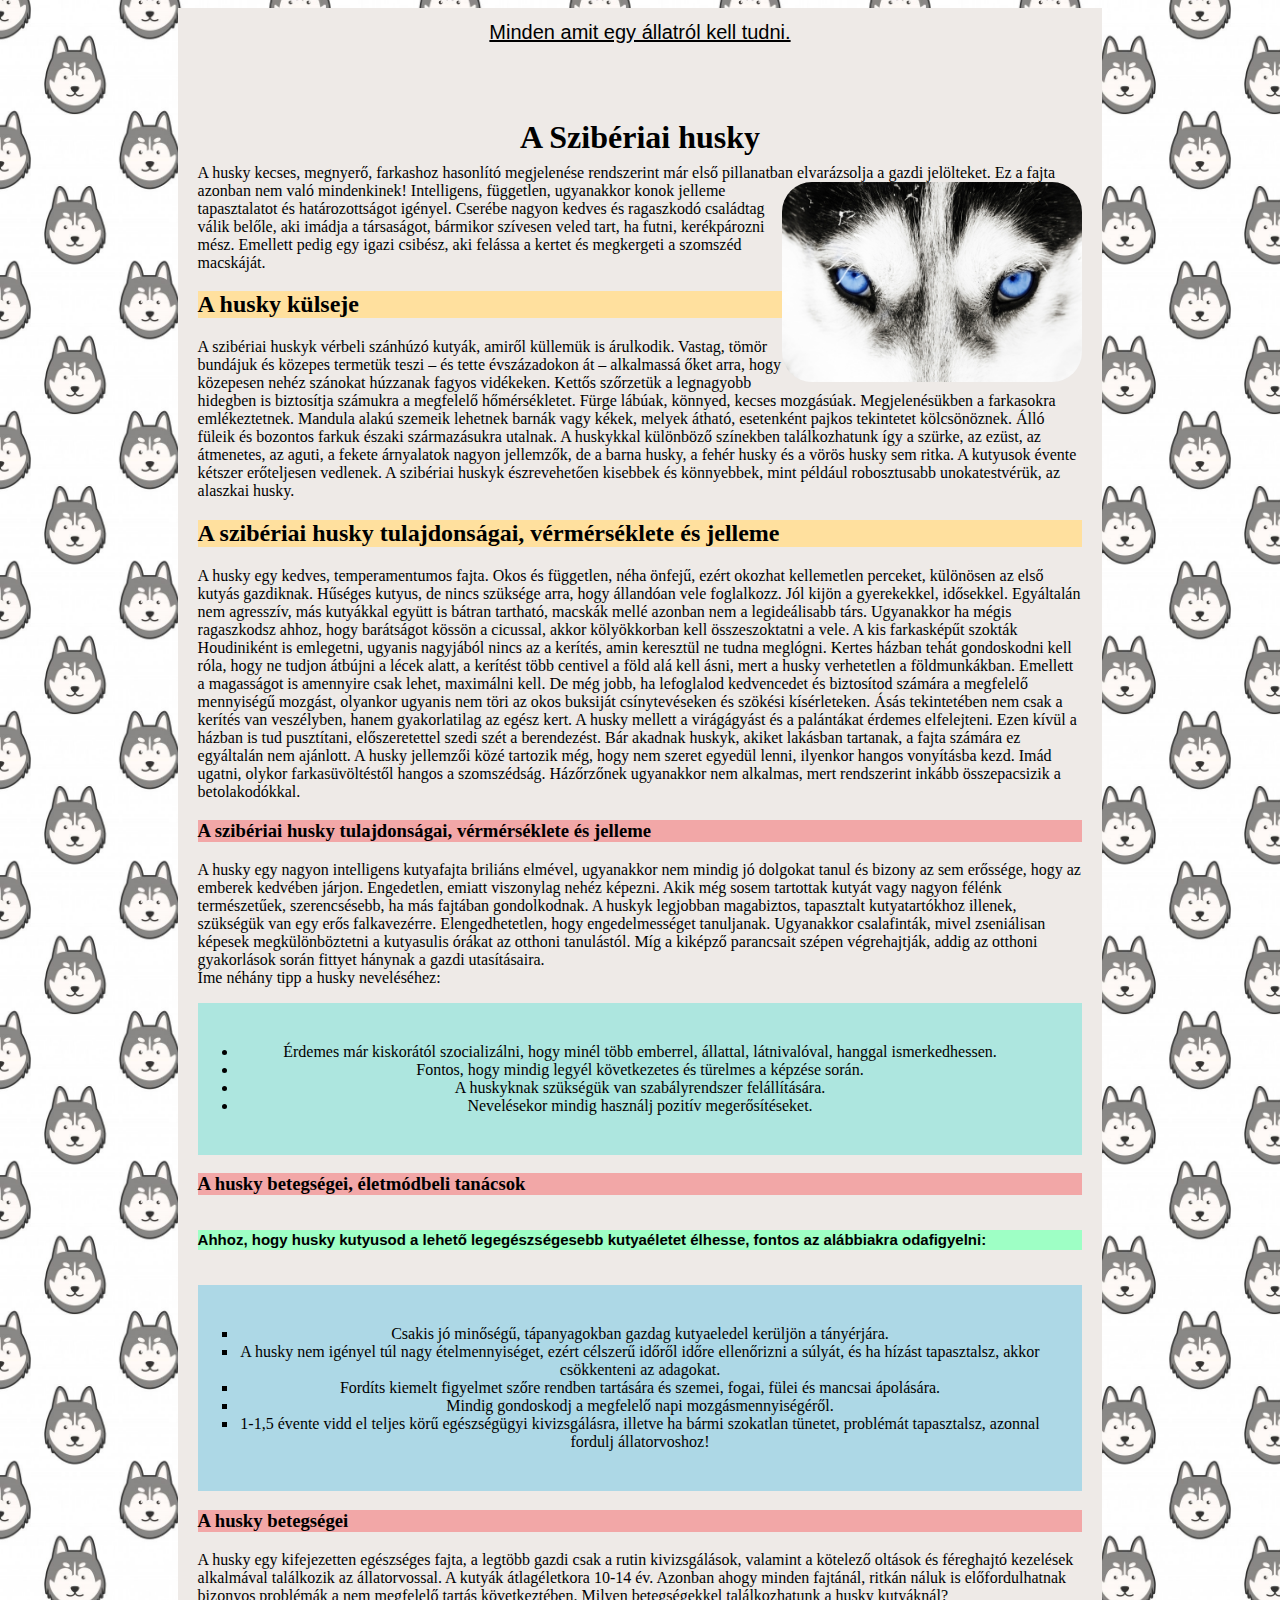
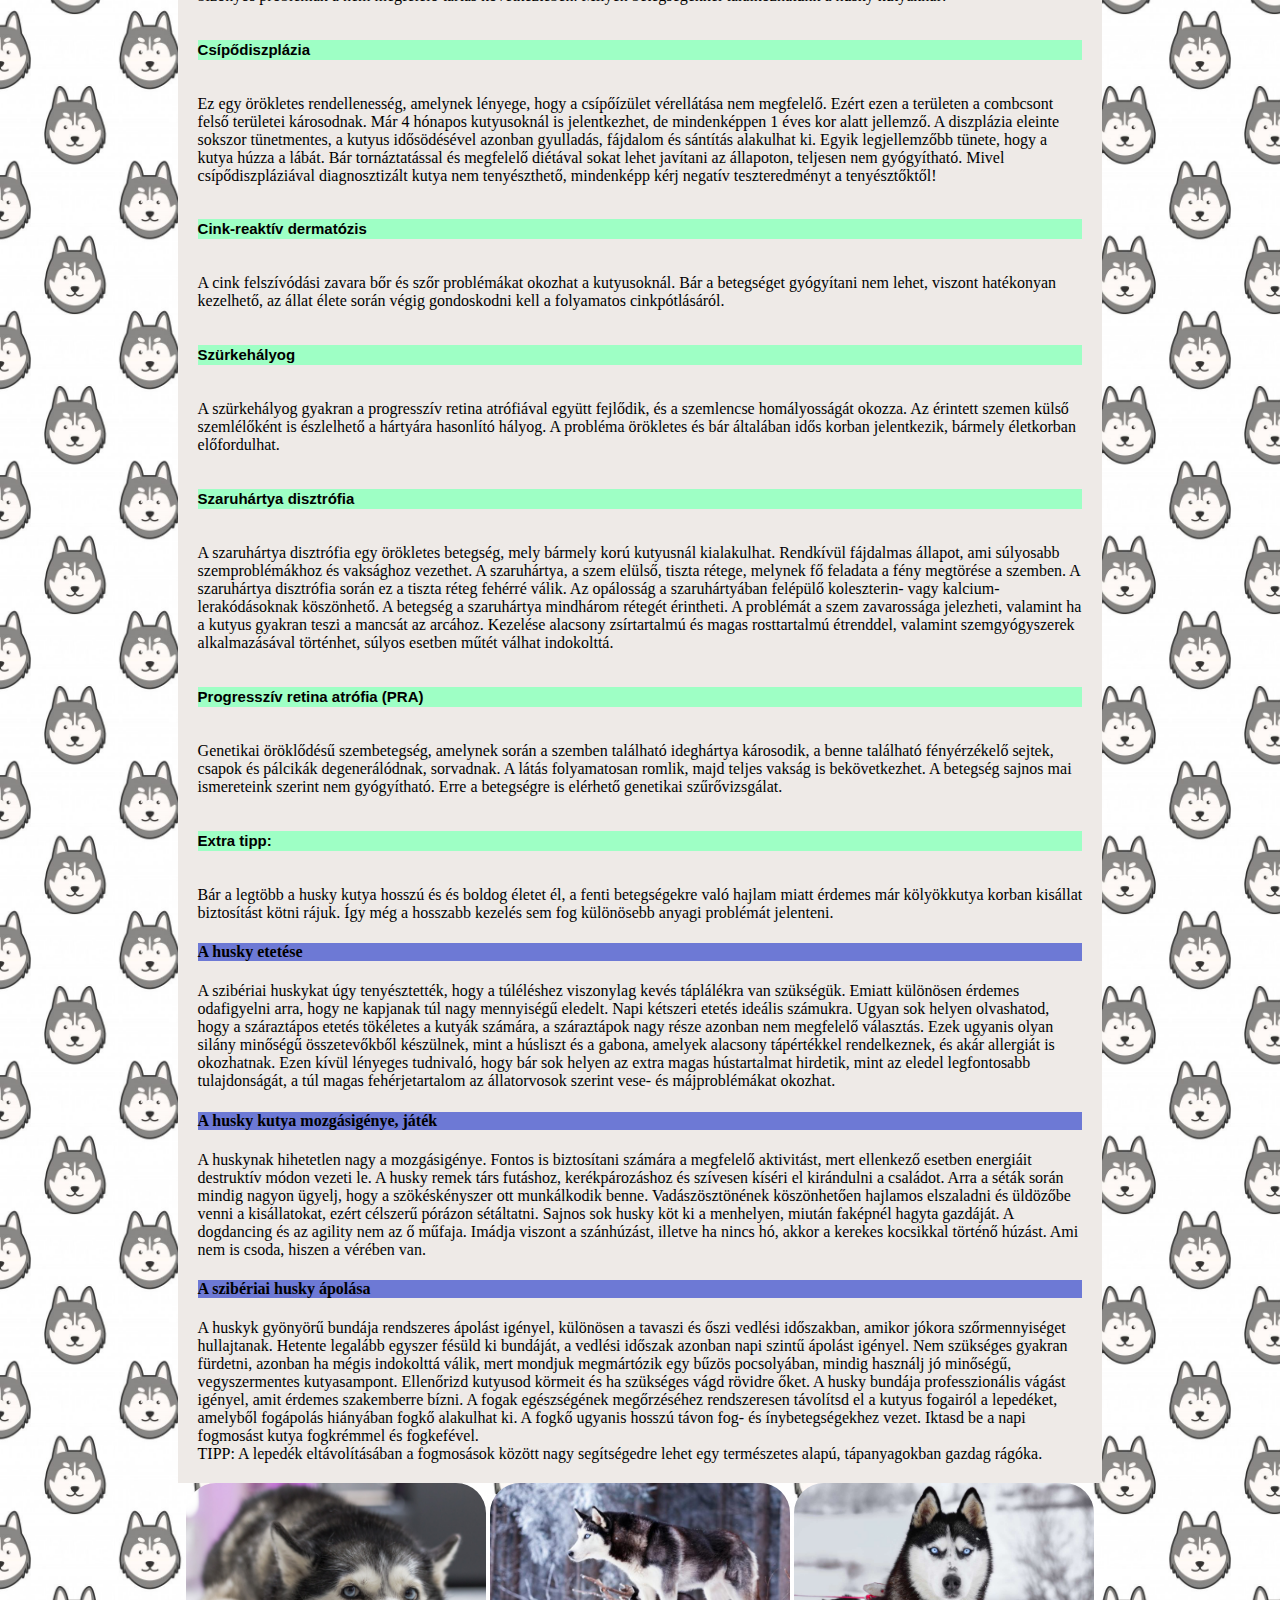
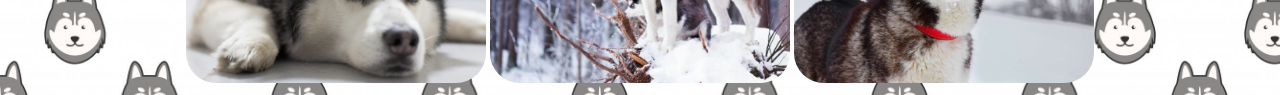
<file: husky/index.html>
<!DOCTYPE html>
<html lang="hu">

<head>
    <link rel="stylesheet" href="allat.css">
    <meta charset="UTF-8">
    <meta http-equiv="X-UA-Compatible" content="IE=edge">
    <meta name="viewport" content="width=device-width, initial-scale=1.0">
    <meta name="author" content="Lorge András">
    <title>Allat</title>
</head>










<body>
    <main>
        <header>
            Minden amit egy állatról kell tudni.
        </header>
        <h1>A Szibériai husky</h1>
        A husky kecses, megnyerő, farkashoz hasonlító megjelenése rendszerint már első pillanatban elvarázsolja a gazdi
        jelölteket.
        <picture>
            <source srcset="./img/husky4.jpg" media="(max-width: 600px)">
            <source srcset="./img/husky4.jpg media=" (max-width: 1500px)">
            <source srcset="./img/husky4.jpg">
            <img src="./img/husky4.jpg" alt="husky" height="150px" width="200px" align="right">
        </picture>
        Ez a fajta azonban nem való mindenkinek! Intelligens, független, ugyanakkor konok jelleme tapasztalatot és
        határozottságot igényel. Cserébe nagyon kedves és ragaszkodó családtag válik belőle, aki imádja a társaságot,
        bármikor szívesen veled tart, ha futni, kerékpározni mész. Emellett pedig egy igazi csibész, aki felássa a
        kertet és megkergeti a szomszéd macskáját.





        <h2>A husky külseje</h2>
        A szibériai huskyk vérbeli szánhúzó kutyák, amiről küllemük is árulkodik. Vastag, tömör bundájuk és közepes
        termetük teszi – és tette évszázadokon át – alkalmassá őket arra, hogy közepesen nehéz szánokat húzzanak fagyos
        vidékeken. Kettős szőrzetük a legnagyobb hidegben is biztosítja számukra a megfelelő hőmérsékletet. Fürge
        lábúak, könnyed, kecses mozgásúak.
        Megjelenésükben a farkasokra emlékeztetnek. Mandula alakú szemeik lehetnek barnák vagy kékek, melyek átható,
        esetenként pajkos tekintetet kölcsönöznek. Álló füleik és bozontos farkuk északi származásukra utalnak.
        A huskykkal különböző színekben találkozhatunk így a szürke, az ezüst, az átmenetes, az aguti, a fekete
        árnyalatok nagyon jellemzők, de a barna husky, a fehér husky és a vörös husky sem ritka. A kutyusok évente
        kétszer erőteljesen vedlenek.
        A szibériai huskyk észrevehetően kisebbek és könnyebbek, mint például robosztusabb unokatestvérük, az alaszkai
        husky.


        <h2>A szibériai husky tulajdonságai, vérmérséklete és jelleme</h2>
        A husky egy kedves, temperamentumos fajta. Okos és független, néha önfejű, ezért okozhat kellemetlen perceket,
        különösen az első kutyás gazdiknak.
        Hűséges kutyus, de nincs szüksége arra, hogy állandóan vele foglalkozz. Jól kijön a gyerekekkel, idősekkel.
        Egyáltalán nem agresszív, más kutyákkal együtt is bátran tartható, macskák mellé azonban nem a legideálisabb
        társ. Ugyanakkor ha mégis ragaszkodsz ahhoz, hogy barátságot kössön a cicussal, akkor kölyökkorban kell
        összeszoktatni a vele.
        A kis farkasképűt szokták Houdiniként is emlegetni, ugyanis nagyjából nincs az a kerítés, amin keresztül ne
        tudna meglógni. Kertes házban tehát gondoskodni kell róla, hogy ne tudjon átbújni a lécek alatt, a kerítést több
        centivel a föld alá kell ásni, mert a husky verhetetlen a földmunkákban. Emellett a magasságot is amennyire csak
        lehet, maximálni kell. De még jobb, ha lefoglalod kedvencedet és biztosítod számára a megfelelő mennyiségű
        mozgást, olyankor ugyanis nem töri az okos buksiját csínytevéseken és szökési kísérleteken.
        Ásás tekintetében nem csak a kerítés van veszélyben, hanem gyakorlatilag az egész kert. A husky mellett a
        virágágyást és a palántákat érdemes elfelejteni. Ezen kívül a házban is tud pusztítani, előszeretettel szedi
        szét a berendezést. Bár akadnak huskyk, akiket lakásban tartanak, a fajta számára ez egyáltalán nem ajánlott.
        A husky jellemzői közé tartozik még, hogy nem szeret egyedül lenni, ilyenkor hangos vonyításba kezd. Imád
        ugatni, olykor farkasüvöltéstől hangos a szomszédság. Házőrzőnek ugyanakkor nem alkalmas, mert rendszerint
        inkább összepacsizik a betolakodókkal.


        <h3>A szibériai husky tulajdonságai, vérmérséklete és jelleme</h3>
        A husky egy nagyon intelligens kutyafajta briliáns elmével, ugyanakkor nem mindig jó dolgokat tanul és bizony az
        sem erőssége, hogy az emberek kedvében járjon. Engedetlen, emiatt viszonylag nehéz képezni.
        Akik még sosem tartottak kutyát vagy nagyon félénk természetűek, szerencsésebb, ha más fajtában gondolkodnak. A
        huskyk legjobban magabiztos, tapasztalt kutyatartókhoz illenek, szükségük van egy erős falkavezérre.
        Elengedhetetlen, hogy engedelmességet tanuljanak. Ugyanakkor csalafinták, mivel zseniálisan képesek
        megkülönböztetni a kutyasulis órákat az otthoni tanulástól. Míg a kiképző parancsait szépen végrehajtják, addig
        az otthoni gyakorlások során fittyet hánynak a gazdi utasításaira.
        <br>Íme néhány tipp a husky neveléséhez:

        <ul id="myHeader1">
            <li>Érdemes már kiskorától szocializálni, hogy minél több emberrel, állattal, látnivalóval, hanggal
                ismerkedhessen.</li>
            <li>Fontos, hogy mindig legyél következetes és türelmes a képzése során.</li>
            <li>A huskyknak szükségük van szabályrendszer felállítására.</li>
            <li>Nevelésekor mindig használj pozitív megerősítéseket.</li>
        </ul>



        <h3>A husky betegségei, életmódbeli tanácsok</h3>
        <!--ide is szamozasnelkuli felsorolas jojjon-->

        <h6>Ahhoz, hogy husky kutyusod a lehető legegészségesebb kutyaéletet élhesse, fontos az alábbiakra odafigyelni:
        </h6>
        <ul id="myHeader2">
            <li>Csakis jó minőségű, tápanyagokban gazdag kutyaeledel kerüljön a tányérjára.</li>
            <li>A husky nem igényel túl nagy ételmennyiséget, ezért célszerű időről időre ellenőrizni a súlyát, és ha
                hízást tapasztalsz, akkor csökkenteni az adagokat.</li>
            <li>Fordíts kiemelt figyelmet szőre rendben tartására és szemei, fogai, fülei és mancsai ápolására.</li>
            <li>Mindig gondoskodj a megfelelő napi mozgásmennyiségéről.</li>
            <li>1-1,5 évente vidd el teljes körű egészségügyi kivizsgálásra, illetve ha bármi szokatlan tünetet,
                problémát tapasztalsz, azonnal fordulj állatorvoshoz!</li>
        </ul>


        <h3>A husky betegségei</h3>
        <!--felsorolas jon ide nem szamozott-->
        A husky egy kifejezetten egészséges fajta, a legtöbb gazdi csak a rutin kivizsgálások, valamint a kötelező
        oltások és féreghajtó kezelések alkalmával találkozik az állatorvossal. A kutyák átlagéletkora 10-14 év. Azonban
        ahogy minden fajtánál, ritkán náluk is előfordulhatnak bizonyos problémák a nem megfelelő tartás következtében.
        Milyen betegségekkel találkozhatunk a husky kutyáknál?
        <h6>Csípődiszplázia</h6>
        Ez egy örökletes rendellenesség, amelynek lényege, hogy a csípőízület vérellátása nem megfelelő. Ezért ezen a
        területen a combcsont felső területei károsodnak. Már 4 hónapos kutyusoknál is jelentkezhet, de mindenképpen 1
        éves kor alatt jellemző.
        A diszplázia eleinte sokszor tünetmentes, a kutyus idősödésével azonban gyulladás, fájdalom és sántítás
        alakulhat ki. Egyik legjellemzőbb tünete, hogy a kutya húzza a lábát. Bár tornáztatással és megfelelő diétával
        sokat lehet javítani az állapoton, teljesen nem gyógyítható.
        Mivel csípődiszpláziával diagnosztizált kutya nem tenyészthető, mindenképp kérj negatív teszteredményt a
        tenyésztőktől!
        <h6>Cink-reaktív dermatózis</h6>
        A cink felszívódási zavara bőr és szőr problémákat okozhat a kutyusoknál. Bár a betegséget gyógyítani nem lehet,
        viszont hatékonyan kezelhető, az állat élete során végig gondoskodni kell a folyamatos cinkpótlásáról.
        <h6>Szürkehályog</h6>
        A szürkehályog gyakran a progresszív retina atrófiával együtt fejlődik, és a szemlencse homályosságát okozza. Az
        érintett szemen külső szemlélőként is észlelhető a hártyára hasonlító hályog. A probléma örökletes és bár
        általában idős korban jelentkezik, bármely életkorban előfordulhat.
        <h6>Szaruhártya disztrófia</h6>
        A szaruhártya disztrófia egy örökletes betegség, mely bármely korú kutyusnál kialakulhat. Rendkívül fájdalmas
        állapot, ami súlyosabb szemproblémákhoz és vaksághoz vezethet. A szaruhártya, a szem elülső, tiszta rétege,
        melynek fő feladata a fény megtörése a szemben. A szaruhártya disztrófia során ez a tiszta réteg fehérré válik.
        Az opálosság a szaruhártyában felépülő koleszterin- vagy kalcium-lerakódásoknak köszönhető. A betegség a
        szaruhártya mindhárom rétegét érintheti. A problémát a szem zavarossága jelezheti, valamint ha a kutyus gyakran
        teszi a mancsát az arcához. Kezelése alacsony zsírtartalmú és magas rosttartalmú étrenddel, valamint
        szemgyógyszerek alkalmazásával történhet, súlyos esetben műtét válhat indokolttá.
        <h6>Progresszív retina atrófia (PRA)</h6>
        Genetikai öröklődésű szembetegség, amelynek során a szemben található ideghártya károsodik, a benne található
        fényérzékelő sejtek, csapok és pálcikák degenerálódnak, sorvadnak. A látás folyamatosan romlik, majd teljes
        vakság is bekövetkezhet. A betegség sajnos mai ismereteink szerint nem gyógyítható. Erre a betegségre is
        elérhető genetikai szűrővizsgálat.
        <h6>Extra tipp:</h6>
        Bár a legtöbb a husky kutya hosszú és és boldog életet él, a fenti betegségekre való hajlam miatt érdemes már
        kölyökkutya korban kisállat biztosítást kötni rájuk. Így még a hosszabb kezelés sem fog különösebb anyagi
        problémát jelenteni.

        <h4>A husky etetése</h4>
        A szibériai huskykat úgy tenyésztették, hogy a túléléshez viszonylag kevés táplálékra van szükségük. Emiatt
        különösen érdemes odafigyelni arra, hogy ne kapjanak túl nagy mennyiségű eledelt.
        Napi kétszeri etetés ideális számukra.
        Ugyan sok helyen olvashatod, hogy a száraztápos etetés tökéletes a kutyák számára, a száraztápok nagy része
        azonban nem megfelelő választás. Ezek ugyanis olyan silány minőségű összetevőkből készülnek, mint a húsliszt és
        a gabona, amelyek alacsony tápértékkel rendelkeznek, és akár allergiát is okozhatnak. Ezen kívül lényeges
        tudnivaló, hogy bár sok helyen az extra magas hústartalmat hirdetik, mint az eledel legfontosabb tulajdonságát,
        a túl magas fehérjetartalom az állatorvosok szerint vese- és májproblémákat okozhat.



        <h4>A husky kutya mozgásigénye, játék</h4>

        A huskynak hihetetlen nagy a mozgásigénye. Fontos is biztosítani számára a megfelelő aktivitást, mert ellenkező
        esetben energiáit destruktív módon vezeti le. A husky remek társ futáshoz, kerékpározáshoz és szívesen kíséri el
        kirándulni a családot.
        Arra a séták során mindig nagyon ügyelj, hogy a szökéskényszer ott munkálkodik benne. Vadászösztönének
        köszönhetően hajlamos elszaladni és üldözőbe venni a kisállatokat, ezért célszerű pórázon sétáltatni. Sajnos sok
        husky köt ki a menhelyen, miután faképnél hagyta gazdáját.
        A dogdancing és az agility nem az ő műfaja. Imádja viszont a szánhúzást, illetve ha nincs hó, akkor a kerekes
        kocsikkal történő húzást. Ami nem is csoda, hiszen a vérében van.



        <h4>A szibériai husky ápolása</h4>
        A huskyk gyönyörű bundája rendszeres ápolást igényel, különösen a tavaszi és őszi vedlési időszakban, amikor
        jókora szőrmennyiséget hullajtanak.

        Hetente legalább egyszer fésüld ki bundáját, a vedlési időszak azonban napi szintű ápolást igényel.
        Nem szükséges gyakran fürdetni, azonban ha mégis indokolttá válik, mert mondjuk megmártózik egy bűzös
        pocsolyában, mindig használj jó minőségű, vegyszermentes kutyasampont.
        Ellenőrizd kutyusod körmeit és ha szükséges vágd rövidre őket.
        A husky bundája professzionális vágást igényel, amit érdemes szakemberre bízni.
        A fogak egészségének megőrzéséhez rendszeresen távolítsd el a kutyus fogairól a lepedéket, amelyből fogápolás
        hiányában fogkő alakulhat ki. A fogkő ugyanis hosszú távon fog- és ínybetegségekhez vezet. Iktasd be a napi
        fogmosást kutya fogkrémmel és fogkefével.
        <br> TIPP: A lepedék eltávolításában a fogmosások között nagy segítségedre lehet egy természetes alapú,
        tápanyagokban gazdag rágóka.





    </main>
    <footer>

        <img src="./img/husky1.jpg" alt="husky">
        <img src="./img/husky5.jpg" alt="husky">
        <img src="./img/husky3.jpg" alt="husky">

    </footer>
</body>

</html>
</file>
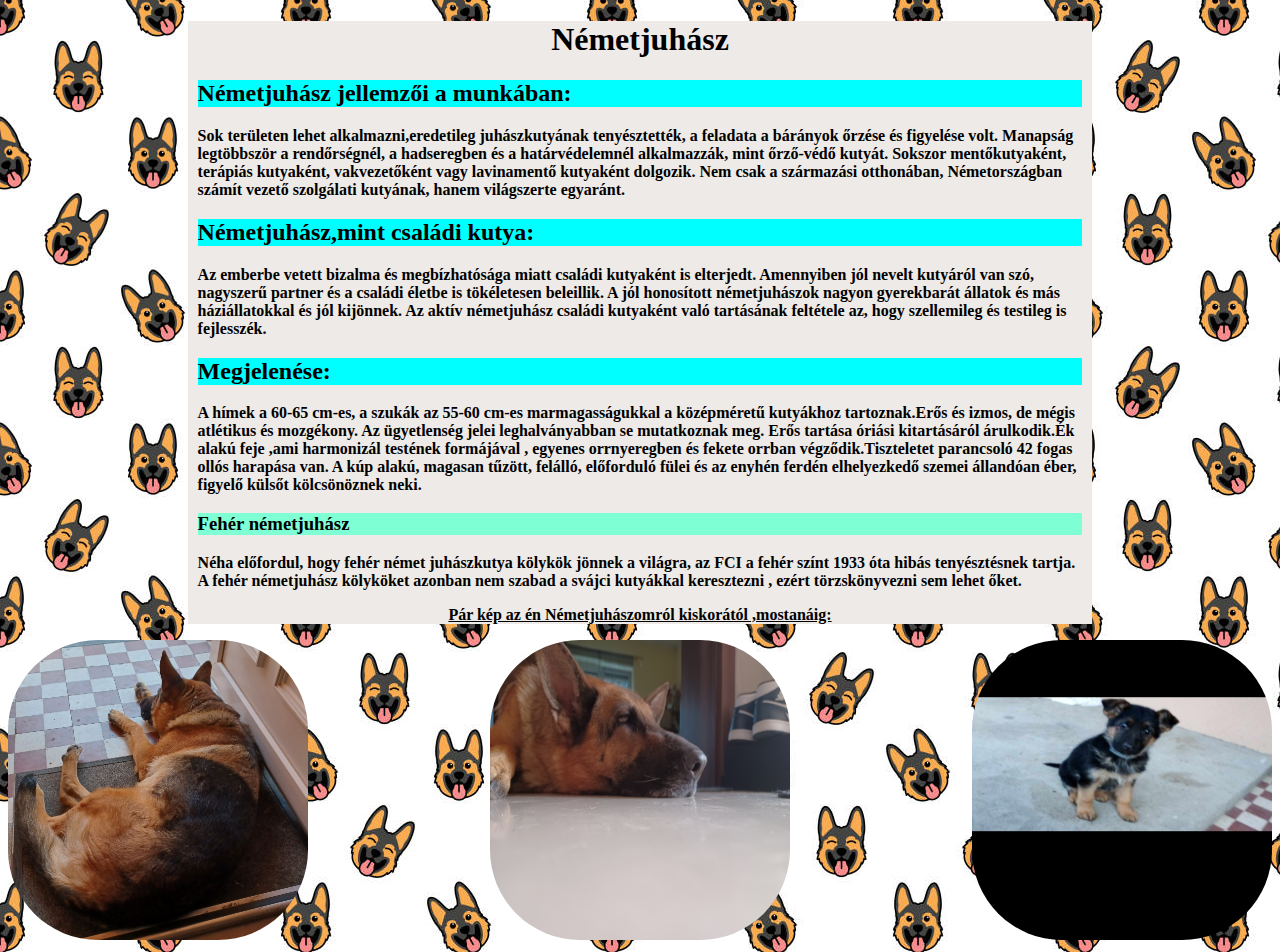
<file: Németjuhász/index.html>
<!DOCTYPE html>
<html lang="en">

<head>
    <meta charset="UTF-8">

    <meta name="viewport" content="width=device-width, initial-scale=1.0">
    <title>Németjuhász</title>
    <link rel="stylesheet" href="index.css">

</head>

<body>
    <main>

        <h1>Németjuhász</h1>

        <p>
        <h2> Németjuhász jellemzői a munkában:</h2>
        </p>

        <p><strong>Sok területen lehet alkalmazni,eredetileg juhászkutyának tenyésztették, a feladata a bárányok őrzése
                és figyelése volt. Manapság legtöbbször a rendőrségnél, a hadseregben és a határvédelemnél alkalmazzák,
                mint őrző-védő kutyát. Sokszor mentőkutyaként, terápiás kutyaként, vakvezetőként vagy lavinamentő
                kutyaként dolgozik. Nem csak a származási otthonában, Németországban számít vezető szolgálati kutyának,
                hanem világszerte egyaránt.</p></strong></P>

        <P>
        <H2>Németjuhász,mint családi kutya:</H2>
        </P>


        <P><strong>Az emberbe vetett bizalma és megbízhatósága miatt családi kutyaként is elterjedt. Amennyiben jól
                nevelt kutyáról van szó, nagyszerű partner és a családi életbe is tökéletesen beleillik. A jól
                honosított németjuhászok nagyon gyerekbarát állatok és más háziállatokkal és jól kijönnek. Az aktív
                németjuhász családi kutyaként való tartásának feltétele az, hogy szellemileg és testileg is
                fejlesszék.</strong></P>

        <H2>Megjelenése:</H2>

        <p><strong>A hímek a 60-65 cm-es, a szukák az 55-60 cm-es marmagasságukkal a középméretű kutyákhoz
                tartoznak.Erős és izmos, de mégis atlétikus és mozgékony. Az ügyetlenség jelei leghalványabban se
                mutatkoznak meg. Erős tartása óriási kitartásáról árulkodik.Ék alakú feje ,ami harmonizál testének
                formájával , egyenes orrnyeregben és fekete orrban végződik.Tiszteletet parancsoló 42 fogas ollós
                harapása van. A kúp alakú, magasan tűzött, felálló, előforduló fülei és az enyhén ferdén elhelyezkedő
                szemei állandóan éber, figyelő külsőt kölcsönöznek neki.</strong></p>

        <h3>Fehér németjuhász</h3>

        <p><strong>Néha előfordul, hogy fehér német juhászkutya kölykök jönnek a világra, az FCI a fehér színt 1933 óta
                hibás tenyésztésnek tartja. A fehér németjuhász kölyköket azonban nem szabad a svájci kutyákkal
                keresztezni , ezért törzskönyvezni sem lehet őket.</strong></p>


        <center>
            <p><u><strong>Pár kép az én Németjuhászomról kiskorától ,mostanáig:</strong></u></p>
        </center>
    </main>
    <footer>
        <img src="./img/Héra1.jpg" alt="footer">
        <img src="./img/Héra2.jpg" alt="footer">
        <img src="./img/Héra3.jpg" alt="footer">

    </footer>

</body>

</html>
</file>
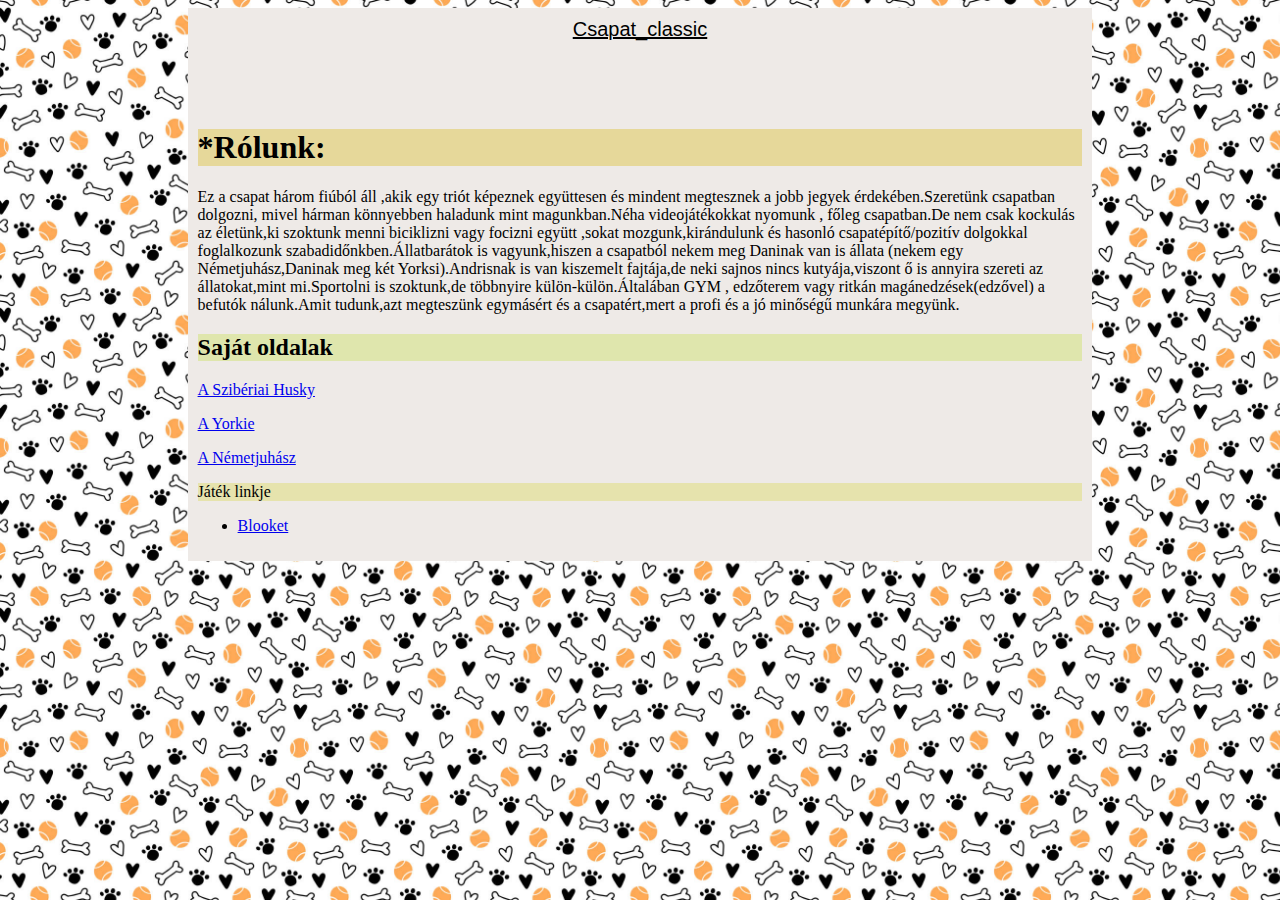
<file: csapatoldal/csapatoldal.html>
<!DOCTYPE html>
<html lang="hu">

<head>
    <link rel="stylesheet" href="csapatoldal.css">
    <meta charset="UTF-8">
    <meta name="viewport" content="width=device-width, initial-scale=1.0">
    <meta name="author" content="Kuti Levente ; Lorge András ; Varga Dániel">
    <title>Csapatoldal</title>
</head>

<body>



    <main>
        <header>
            Csapat_classic
        </header>


        <h1>*Rólunk:</h1>
        <p>Ez a csapat három fiúból áll ,akik egy triót képeznek együttesen és mindent megtesznek a jobb jegyek
            érdekében.Szeretünk csapatban dolgozni, mivel hárman könnyebben haladunk mint magunkban.Néha videojátékokkat
            nyomunk , főleg csapatban.De nem csak kockulás az életünk,ki szoktunk menni biciklizni vagy focizni együtt
            ,sokat mozgunk,kirándulunk és hasonló csapatépítő/pozitív dolgokkal foglalkozunk szabadidőnkben.Állatbarátok
            is vagyunk,hiszen a csapatból nekem meg Daninak van is állata (nekem egy Németjuhász,Daninak meg két
            Yorksi).Andrisnak is van kiszemelt fajtája,de neki sajnos nincs kutyája,viszont ő is annyira szereti az
            állatokat,mint mi.Sportolni is szoktunk,de többnyire külön-külön.Általában GYM , edzőterem vagy ritkán
            magánedzések(edzővel) a befutók nálunk.Amit tudunk,azt megteszünk egymásért és a csapatért,mert a profi és a
            jó minőségű munkára megyünk.</p>


        <h2>Saját oldalak</h2>
        <p><a href="../husky/">A Szibériai Husky</a></p>
        <p><a href="../Yorkie/">A Yorkie</a></p>
        <p><a href="../Németjuhász/">A Németjuhász</a></p>


        <p id="szin">Játék linkje</p>
        <ul>
            <li><a href="https://dashboard.blooket.com/set/651bbba1a2398ec05c9cda5b">Blooket</a></li>
        </ul>

    </main>



</body>

</html>
</file>
<file: husky/allat.css>
body{
   
    background-image: url(./img/husky\ hatterkep.jpg);
    background-size:300px;
}
main{
    max-width: 70%;
    Margin-left: auto;
    Margin-right: auto;
/*kozepre igazitas */
    padding-left: 20px;
    padding-right: 20px;
    padding-bottom: 20px;
    padding-top: 1%;
margin-top: 2px ;

    flex: rgb(0, 0, 0);
    background: rgb(238, 234, 231);
    contain: rgb(202, 218, 241);
    appearance: rgb(112, 113, 111);
/*szin kodok*/
}







h1{line-height: 10px;
    margin-left: auto;
    margin-right: auto;
    margin-top: 10%;
    
    font-stretch: 2px;text-align:center;
   

}
h2{background-color:rgb(255, 224, 158);font-stretch: 3px;text-align: left;

}
h3{background-color:rgb(242, 167, 167);font-stretch: 3px;text-align: left;

}
h4{background-color:rgb(109, 121, 213);font-stretch: 3px;text-align: left;

}
h5{background-color:rgb(239, 158, 255);font-stretch: 3px;text-align: left;

}
h6{background-color:rgb(158, 255, 197);font-stretch: 3px;text-align: left;
    font-family: Arial, "Helvetica Neue", Helvetica, sans-serif;
    text-size-adjust: 20px;
    line-height: 20px;
    font-size: 15px;
}






picture{
    flood-opacity: 20%;
}
footer{
    color: black;
    text-align: center;
}
img{
    width: 300px;
    height: 200px;;
    border-radius: 30px;
}
header{
    text-align: center;
    font-size: 20px;
    font-family: 'Gill Sans', 'Gill Sans MT', Calibri, 'Trebuchet MS', sans-serif   ;
    font-stretch: expanded;
    text-decoration: underline;
}

#myHeader2 {
  background-color: lightblue;
  color: black;
  padding: 40px;
  text-align: center;
  list-style-type: square;
}

#myHeader1 {
  background-color: rgb(173, 230, 223);
  color: black;
  padding: 40px;
  text-align: center;
  list-style-type: disc;
}
</file>
<file: Németjuhász/index.css>
img {
    width: 300px;
    height: 300px;
}

h1 {
    font-stretch: 2px;
    text-align: center;
}

h2 {
    background-color: aqua;
    font-stretch: 3px;
    text-align: left;


}

h3 {
    background-color: aquamarine;
    font-stretch: 3px;
    text-align: left;
}

body {
    background: color #eeae7e;

    background-image: url(./img/background.jpg);


}

main {
    max-width: 70%;
    Margin-left: auto;
    Margin-right: auto;
    font-family: 'Times New Roman', Times, serif;

    /*kozepre igazitas */
    padding-inline: 10px;
    color: black;
    flex: rgb(0, 0, 0);
    background: rgb(238, 234, 231);
    container: rgb(202, 218, 241);
    appearance: rgb(112, 113, 111);
    /*szin kodok*/
}

footer {
    color: black;
    text-align: center;

}

img {
    text-align: center;
    border-radius: 30%;
}

img:first-of-type {
    float: left;
}
img:last-of-type {
    float: right;
}
</file>
<file: csapatoldal/csapatoldal.css>
header{
    text-align: center;
    font-size: 20px;
    font-family: 'Gill Sans', 'Gill Sans MT', Calibri, 'Trebuchet MS', sans-serif   ;
    font-stretch: expanded;
    text-decoration: underline;
}


body{
   
    background-image: url(csapat\ hatter.jpg);
    background-size:300px;
}
main{
    max-width: 70%;
    Margin-left: auto;
    Margin-right: auto;
/*kozepre igazitas */
padding: 10px;


    flex: rgb(0, 0, 0);
    background: rgb(238, 234, 231);
    container: rgb(202, 218, 241);
    appearance: rgb(112, 113, 111);
/*szin kodok*/
}







h1{
    margin-left: auto;
    margin-right: auto;
    margin-top: 10%;
    background-color: rgb(230, 216, 154);
}

h2{
    background-color: rgb(223, 230, 173);
}
#szin{
    background-color: rgb(230, 227, 173);
}




li{
    list-style-type:disc ;
}
</file>
